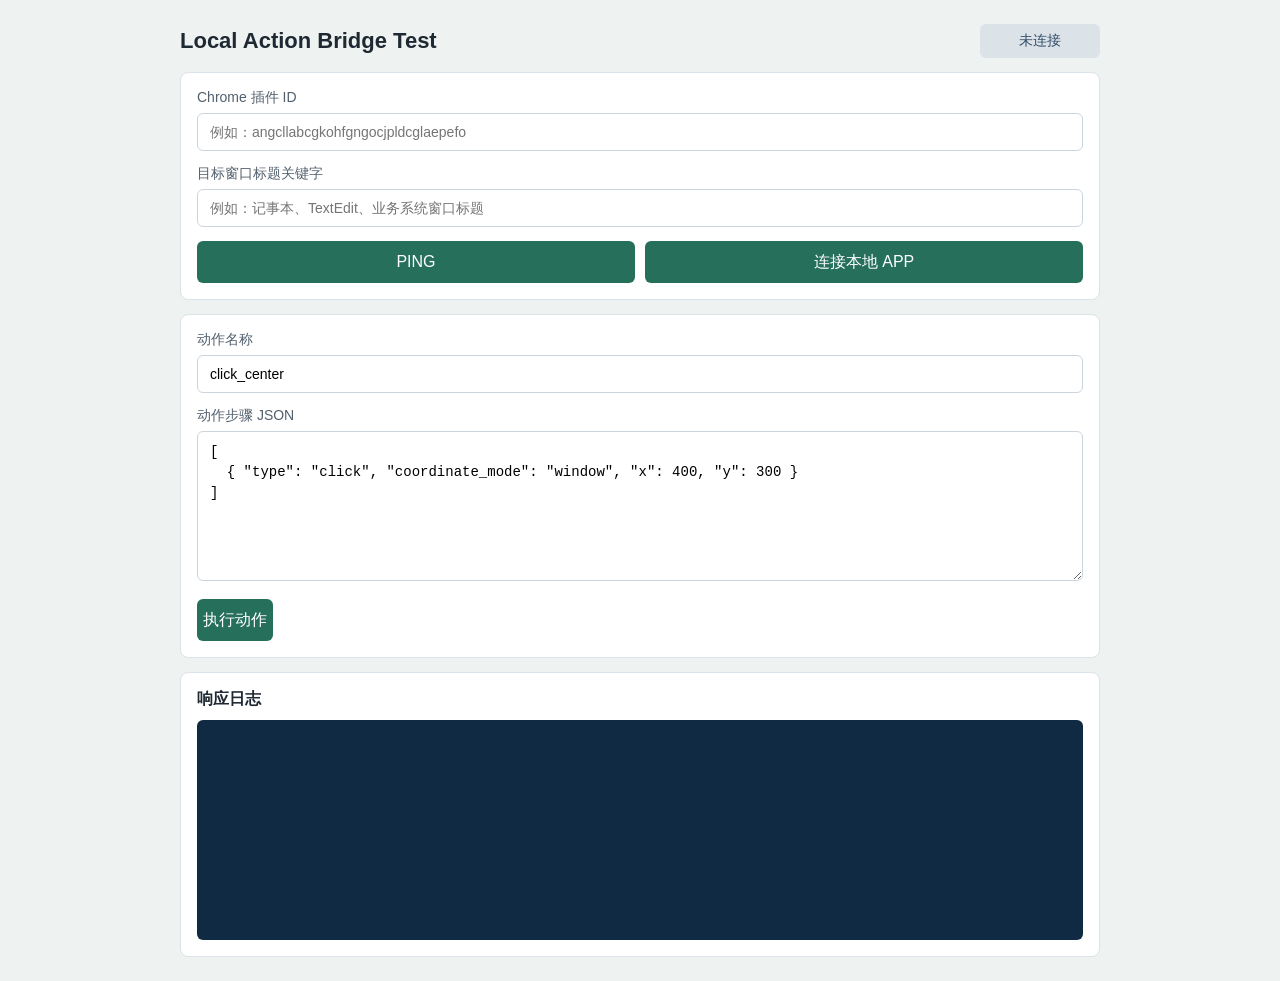
<file: web-test/index.html>
<!DOCTYPE html>
<html lang="zh-CN">
<head>
  <meta charset="UTF-8">
  <meta name="viewport" content="width=device-width, initial-scale=1.0">
  <title>Local Action Bridge Test</title>
  <link rel="stylesheet" href="styles.css">
</head>
<body>
  <main class="app">
    <section class="toolbar">
      <h1>Local Action Bridge Test</h1>
      <div id="status" class="status">未连接</div>
    </section>

    <section class="panel">
      <div class="field">
        <label for="extensionId">Chrome 插件 ID</label>
        <input id="extensionId" placeholder="例如：angcllabcgkohfgngocjpldcglaepefo">
      </div>
      <div class="field">
        <label for="targetWindowTitle">目标窗口标题关键字</label>
        <input id="targetWindowTitle" placeholder="例如：记事本、TextEdit、业务系统窗口标题">
      </div>
      <div class="button-row">
        <button id="pingBtn">PING</button>
        <button id="connectBtn">连接本地 APP</button>
      </div>
    </section>

    <section class="panel">
      <div class="field">
        <label for="actionKey">动作名称</label>
        <input id="actionKey" value="click_center">
      </div>
      <div class="field">
        <label for="steps">动作步骤 JSON</label>
        <textarea id="steps" spellcheck="false">[
  { "type": "click", "coordinate_mode": "window", "x": 400, "y": 300 }
]</textarea>
      </div>
      <button id="executeBtn">执行动作</button>
    </section>

    <section class="panel">
      <div class="panel-title">响应日志</div>
      <pre id="log"></pre>
    </section>
  </main>

  <script src="app.js"></script>
</body>
</html>
</file>
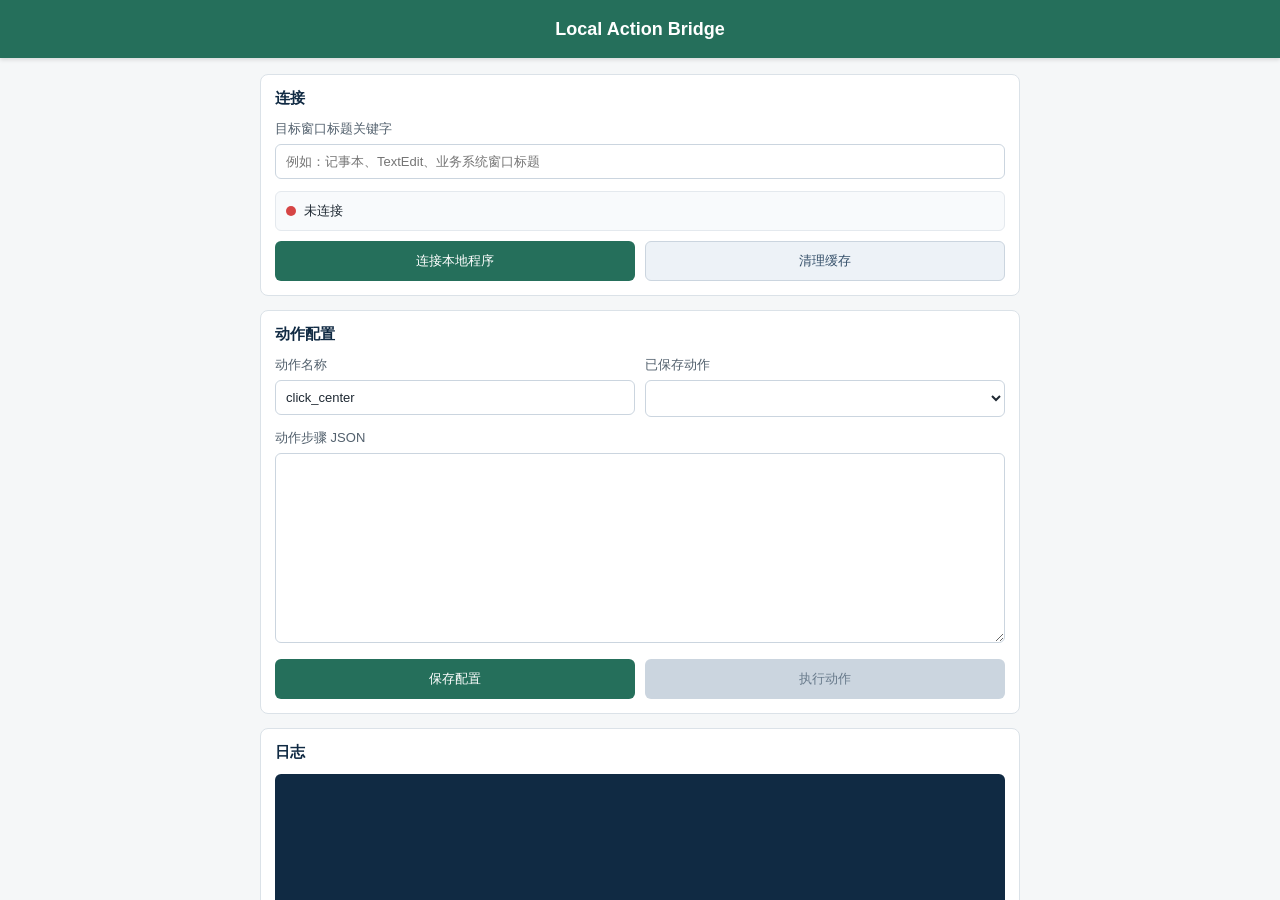
<file: chrome-extension/sidepanel.html>
<!DOCTYPE html>
<html>
<head>
  <meta charset="UTF-8">
  <title>Local Action Bridge</title>
  <style>
    * {
      box-sizing: border-box;
      margin: 0;
      padding: 0;
    }

    html,
    body {
      min-width: 340px;
      height: 100%;
    }

    body {
      font-family: "Microsoft YaHei", "微软雅黑", Arial, sans-serif;
      background: #f5f7f8;
      color: #1f2933;
      display: flex;
      flex-direction: column;
      overflow-x: hidden;
    }

    .header {
      height: 58px;
      padding: 0 16px;
      background: #256f5b;
      color: #fff;
      display: flex;
      align-items: center;
      justify-content: center;
      box-shadow: 0 2px 4px rgba(0, 0, 0, 0.12);
      flex-shrink: 0;
    }

    h1 {
      font-size: 18px;
      font-weight: 600;
      letter-spacing: 0;
    }

    .content {
      flex: 1;
      overflow-y: auto;
      padding: 16px;
    }

    .panel {
      display: flex;
      flex-direction: column;
      gap: 14px;
      max-width: 760px;
      margin: 0 auto;
    }

    .section {
      background: #fff;
      border: 1px solid #dbe2e8;
      border-radius: 8px;
      padding: 14px;
    }

    h2 {
      font-size: 15px;
      margin-bottom: 12px;
      color: #102a43;
    }

    label {
      display: block;
      font-size: 13px;
      color: #52606d;
      margin-bottom: 6px;
    }

    input,
    textarea,
    select {
      width: 100%;
      border: 1px solid #cbd5df;
      border-radius: 6px;
      padding: 9px 10px;
      font: inherit;
      font-size: 13px;
      background: #fff;
      color: #1f2933;
    }

    textarea {
      min-height: 190px;
      resize: vertical;
      font-family: ui-monospace, SFMono-Regular, Menlo, Consolas, monospace;
      line-height: 1.45;
    }

    .field {
      margin-bottom: 12px;
    }

    .row {
      display: grid;
      grid-template-columns: 1fr 1fr;
      gap: 10px;
    }

    .button-row {
      display: grid;
      grid-template-columns: repeat(2, minmax(0, 1fr));
      gap: 10px;
      margin-top: 10px;
    }

    button {
      height: 40px;
      border: 0;
      border-radius: 6px;
      background: #256f5b;
      color: white;
      font: inherit;
      font-size: 13px;
      cursor: pointer;
      white-space: nowrap;
    }

    button.secondary {
      background: #edf2f7;
      color: #334e68;
      border: 1px solid #cbd5df;
    }

    button:disabled {
      background: #cbd5df;
      color: #697b8c;
      cursor: not-allowed;
    }

    .status {
      display: flex;
      align-items: center;
      gap: 8px;
      padding: 10px;
      background: #f8fafc;
      border: 1px solid #e4e9ee;
      border-radius: 6px;
      font-size: 13px;
    }

    .status-indicator {
      width: 10px;
      height: 10px;
      border-radius: 50%;
      background: #d64545;
      flex-shrink: 0;
    }

    .status-indicator.connected {
      background: #2f9e44;
    }

    .status-indicator.connecting {
      background: #f59f00;
    }

    .window-details {
      margin-top: 10px;
      padding: 10px;
      background: #f8fafc;
      border-radius: 6px;
      color: #52606d;
      font-size: 12px;
      line-height: 1.6;
      display: none;
    }

    .log-section {
      height: 180px;
      overflow-y: auto;
      background: #102a43;
      color: #fff;
      border-radius: 6px;
      padding: 10px;
      font-family: ui-monospace, SFMono-Regular, Menlo, Consolas, monospace;
      font-size: 12px;
      line-height: 1.45;
    }

    .log-entry {
      padding: 4px 0;
      border-bottom: 1px solid rgba(255, 255, 255, 0.12);
    }

    .log-entry.success {
      color: #8ce99a;
    }

    .log-entry.error {
      color: #ffa8a8;
    }

    .log-entry.warn {
      color: #ffe066;
    }

    .log-entry.info {
      color: #91d5ff;
    }
  </style>
</head>
<body>
  <header class="header">
    <h1>Local Action Bridge</h1>
  </header>

  <main class="content">
    <div class="panel">
      <section class="section">
        <h2>连接</h2>
        <div class="field">
          <label for="targetWindowTitle">目标窗口标题关键字</label>
          <input id="targetWindowTitle" placeholder="例如：记事本、TextEdit、业务系统窗口标题">
        </div>
        <div class="status">
          <div id="connectionIndicator" class="status-indicator"></div>
          <span id="connectionStatus">未连接</span>
        </div>
        <div id="windowDetails" class="window-details"></div>
        <div class="button-row">
          <button id="connectBtn">连接本地程序</button>
          <button id="clearCacheBtn" class="secondary">清理缓存</button>
        </div>
      </section>

      <section class="section">
        <h2>动作配置</h2>
        <div class="row">
          <div class="field">
            <label for="actionKey">动作名称</label>
            <input id="actionKey" value="click_center">
          </div>
          <div class="field">
            <label for="savedActionSelect">已保存动作</label>
            <select id="savedActionSelect"></select>
          </div>
        </div>
        <div class="field">
          <label for="actionSteps">动作步骤 JSON</label>
          <textarea id="actionSteps" spellcheck="false"></textarea>
        </div>
        <div class="button-row">
          <button id="saveActionBtn">保存配置</button>
          <button id="executeActionBtn" disabled>执行动作</button>
        </div>
      </section>

      <section class="section">
        <h2>日志</h2>
        <div id="logContainer" class="log-section"></div>
        <div class="button-row">
          <button id="clearLogBtn" class="secondary">清除日志</button>
          <button id="exportLogBtn" class="secondary">导出日志</button>
        </div>
      </section>
    </div>
  </main>

  <script type="module" src="sidepanel.js"></script>
</body>
</html>
</file>
<file: web-test/styles.css>
* {
  box-sizing: border-box;
}

body {
  margin: 0;
  font-family: "Microsoft YaHei", Arial, sans-serif;
  background: #eef3f1;
  color: #1f2933;
}

.app {
  width: min(920px, calc(100vw - 32px));
  margin: 24px auto;
  display: grid;
  gap: 14px;
}

.toolbar {
  display: flex;
  justify-content: space-between;
  align-items: center;
  gap: 16px;
}

h1 {
  margin: 0;
  font-size: 22px;
  letter-spacing: 0;
}

.status {
  min-width: 120px;
  padding: 8px 12px;
  border-radius: 6px;
  background: #dbe2e8;
  color: #334e68;
  text-align: center;
  font-size: 14px;
}

.status.ok {
  background: #d3f9d8;
  color: #2b8a3e;
}

.status.error {
  background: #ffe3e3;
  color: #c92a2a;
}

.panel {
  background: #fff;
  border: 1px solid #dbe2e8;
  border-radius: 8px;
  padding: 16px;
}

.panel-title {
  font-weight: 600;
  margin-bottom: 10px;
}

.field {
  margin-bottom: 14px;
}

label {
  display: block;
  margin-bottom: 6px;
  color: #52606d;
  font-size: 14px;
}

input,
textarea {
  width: 100%;
  border: 1px solid #cbd5df;
  border-radius: 6px;
  padding: 10px 12px;
  font: inherit;
  font-size: 14px;
}

textarea {
  min-height: 150px;
  resize: vertical;
  font-family: ui-monospace, SFMono-Regular, Menlo, Consolas, monospace;
  line-height: 1.45;
}

.button-row {
  display: grid;
  grid-template-columns: repeat(2, minmax(0, 1fr));
  gap: 10px;
}

button {
  height: 42px;
  border: 0;
  border-radius: 6px;
  background: #256f5b;
  color: #fff;
  font: inherit;
  cursor: pointer;
}

pre {
  min-height: 220px;
  margin: 0;
  overflow: auto;
  padding: 12px;
  border-radius: 6px;
  background: #102a43;
  color: #fff;
  font-size: 13px;
  line-height: 1.45;
}
</file>
